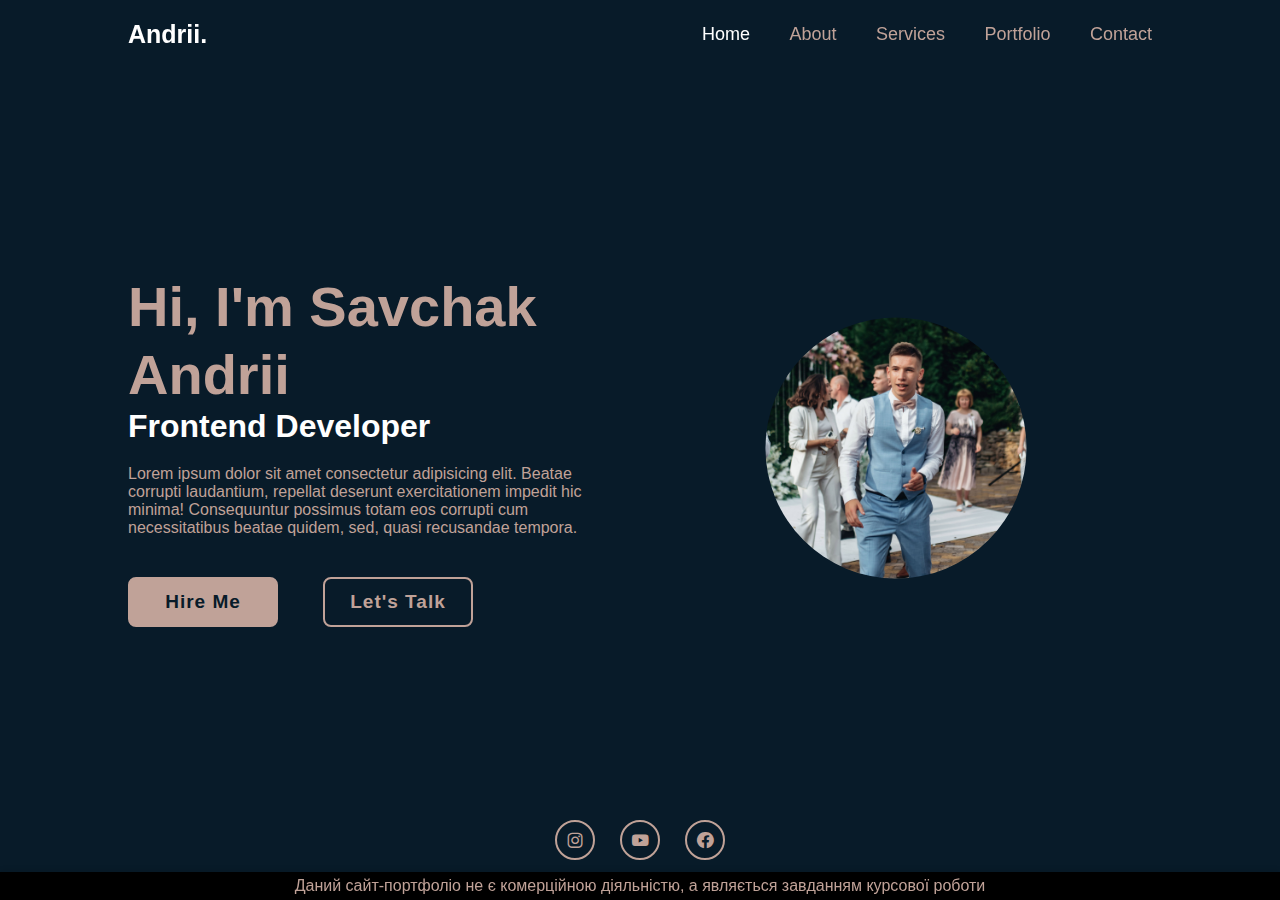
<file: index.html>
<!DOCTYPE html>
<html lang="en">
<head>
    <meta charset="UTF-8">
    <meta name="viewport" content="width=device-width, initial-scale=1.0">
    <title>Document</title>
    <link rel="stylesheet" href="./style.css">
    <link href='https://unpkg.com/boxicons@2.1.4/css/boxicons.min.css' rel='stylesheet'>
</head>
<body>
    <header class="header" id="header">
        <a href="#" class="logo">Andrii.</a>

        <nav class="navbar">
            <a class="active" href="index.html">Home</a>
            <a href="about.html">About</a>
            <a href="services.html">Services</a>
            <a href="portfolio.html">Portfolio</a>
            <a href="contact.html">Contact</a> 
        </nav>
        
        
    </header>

    <section class="home" id="text">
    <div class="home-content">
    <h1>Hi, I'm Savchak Andrii</h1>
    <h3>Frontend Developer</h3>
    <p>Lorem ipsum dolor sit amet consectetur adipisicing elit. Beatae corrupti laudantium, repellat deserunt exercitationem impedit hic minima! Consequuntur possimus totam eos corrupti cum necessitatibus beatae quidem, sed, quasi recusandae tempora.</p>
   
        <div class="btn-box">
            <a href="#">Hire Me</a>
            <a href="#">Let's Talk</a>

        </div>
        </div>

        <div class="home-sci">
            <a href="https://www.instagram.com/andriii2323?igsh=MTR4dG54aTd1cnBkMA%3D%3D&utm_source=qr"><i class='bx bxl-instagram' ></i></a>
            <a href="https://www.youtube.com/@savchak2004"><i class='bx bxl-youtube' ></i></a>
            <a href="#"><i class='bx bxl-facebook-circle'></i></a>
        </div>

        <div class="home-image">
            <img src="./0442.jpg" alt="Savchak Andrii">
          </div>

        </section>

        <footer>
            Даний сайт-портфоліо не є комерційною діяльністю, а являється завданням курсової роботи
        </footer>
       
</body>
</html>
</file>
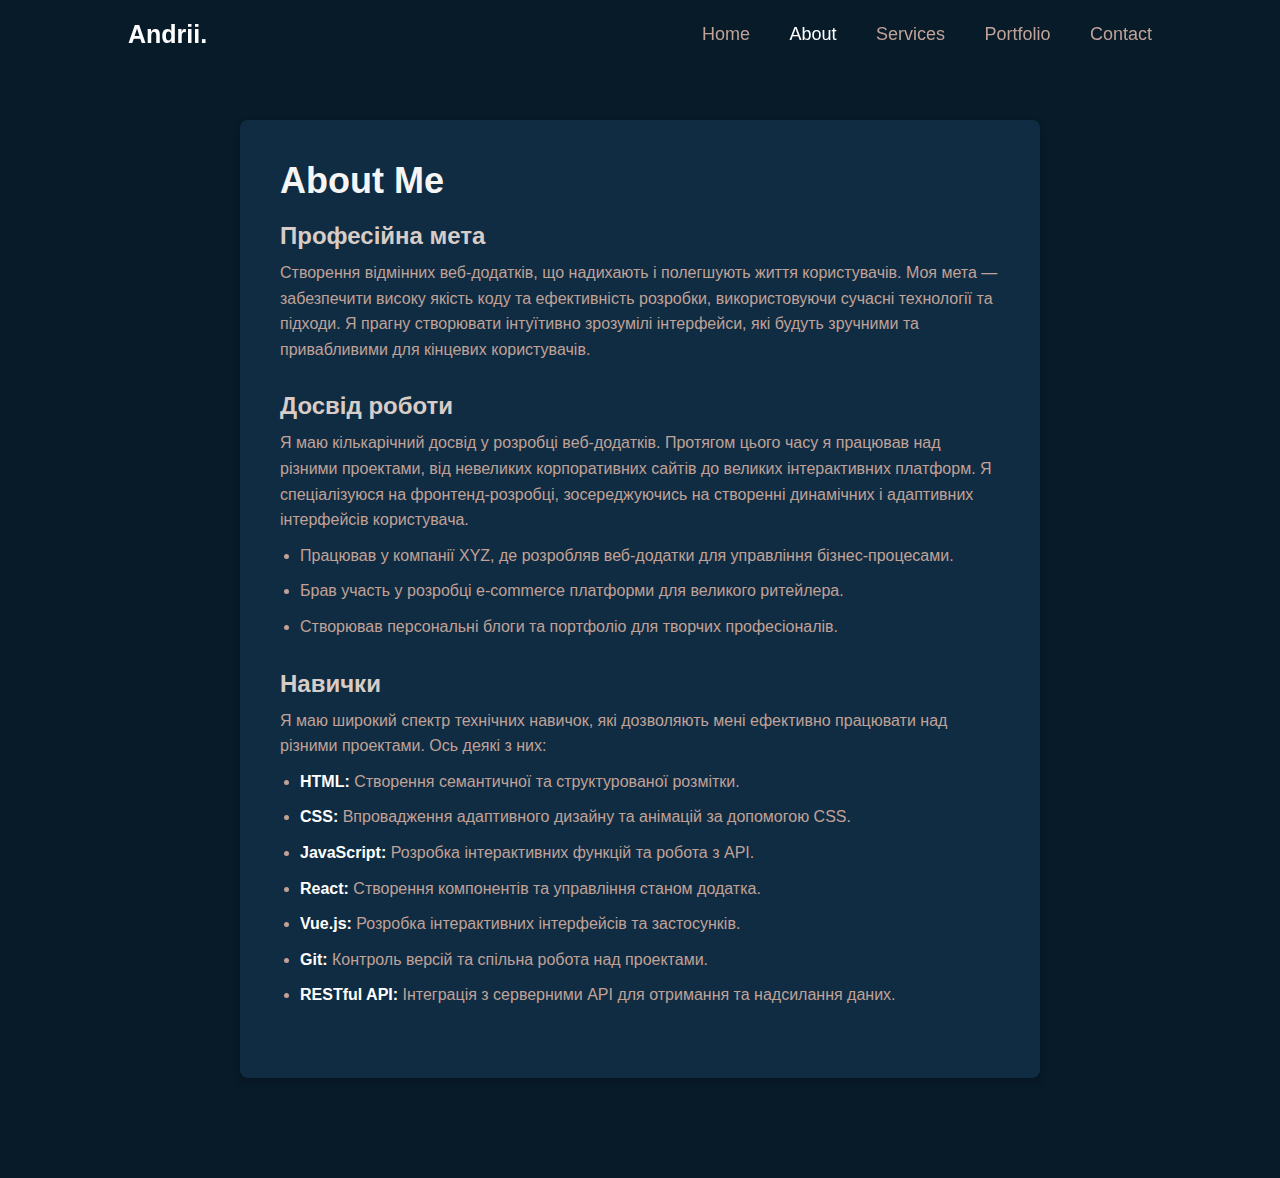
<file: About.html>
<!DOCTYPE html>
<html lang="en">
<head>
    <meta charset="UTF-8">
    <meta name="viewport" content="width=device-width, initial-scale=1.0">
    <title>About Me</title>
    <link rel="stylesheet" href="style.css">
    <link rel="stylesheet" href="about.css">
</head>
<body>
    <header class="header">
        <a href="index.html" class="logo">Andrii.</a>

        <nav class="navbar">
            <a href="index.html">Home</a>
            <a class="active" href="about.html">About</a>
            <a href="services.html">Services</a>
            <a href="portfolio.html">Portfolio</a>
            <a href="contact.html">Contact</a> 
        </nav>
    </header>

    <section class="about">
        <div class="about-content">
            <h2>About Me</h2>
            <div class="professional-goal">
                <h3>Професійна мета</h3>
                <p>Створення відмінних веб-додатків, що надихають і полегшують життя користувачів. Моя мета — забезпечити високу якість коду та ефективність розробки, використовуючи сучасні технології та підходи. Я прагну створювати інтуїтивно зрозумілі інтерфейси, які будуть зручними та привабливими для кінцевих користувачів.</p>
            </div>
            <div class="experience">
                <h3>Досвід роботи</h3>
                <p>Я маю кількарічний досвід у розробці веб-додатків. Протягом цього часу я працював над різними проектами, від невеликих корпоративних сайтів до великих інтерактивних платформ. Я спеціалізуюся на фронтенд-розробці, зосереджуючись на створенні динамічних і адаптивних інтерфейсів користувача.</p>
                <ul>
                    <li>Працював у компанії XYZ, де розробляв веб-додатки для управління бізнес-процесами.</li>
                    <li>Брав участь у розробці e-commerce платформи для великого ритейлера.</li>
                    <li>Створював персональні блоги та портфоліо для творчих професіоналів.</li>
                </ul>
            </div>
            <div class="skills">
                <h3>Навички</h3>
                <p>Я маю широкий спектр технічних навичок, які дозволяють мені ефективно працювати над різними проектами. Ось деякі з них:</p>
                <ul>
                    <li><strong>HTML:</strong> Створення семантичної та структурованої розмітки.</li>
                    <li><strong>CSS:</strong> Впровадження адаптивного дизайну та анімацій за допомогою CSS.</li>
                    <li><strong>JavaScript:</strong> Розробка інтерактивних функцій та робота з API.</li>
                    <li><strong>React:</strong> Створення компонентів та управління станом додатка.</li>
                    <li><strong>Vue.js:</strong> Розробка інтерактивних інтерфейсів та застосунків.</li>
                    <li><strong>Git:</strong> Контроль версій та спільна робота над проектами.</li>
                    <li><strong>RESTful API:</strong> Інтеграція з серверними API для отримання та надсилання даних.</li>
                </ul>
            </div>
        </div>
    </section>
</body>
</html>
</file>
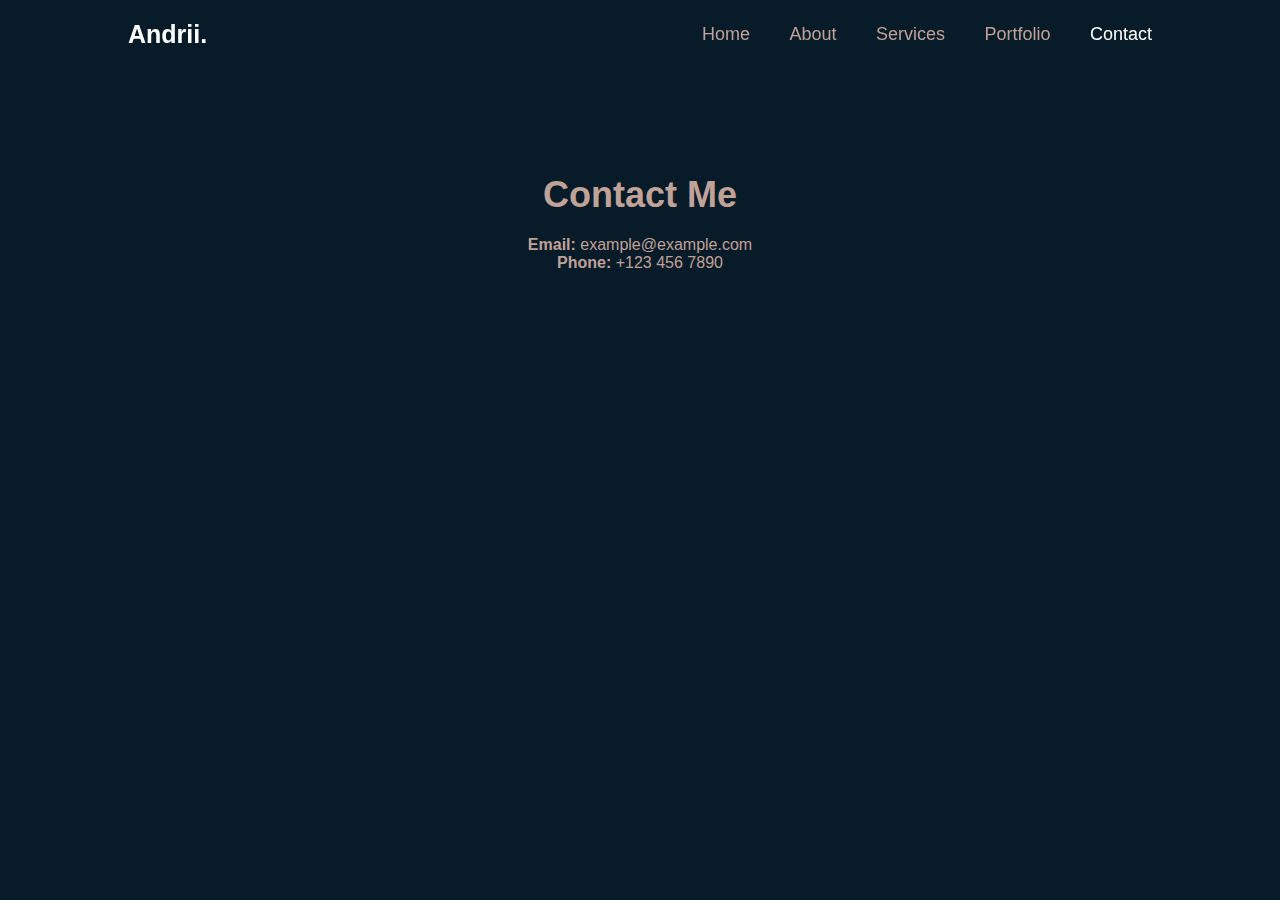
<file: Contact.html>
<!DOCTYPE html>
<html lang="en">
<head>
    <meta charset="UTF-8">
    <meta name="viewport" content="width=device-width, initial-scale=1.0">
    <title>Contact Me</title>
    <link rel="stylesheet" href="style.css">
    <link rel="stylesheet" href="contact.css">
</head>
<body>
    <header class="header">
        <a href="#" class="logo">Andrii.</a>

        <nav class="navbar">
            <a href="index.html">Home</a>
            <a href="about.html">About</a>
            <a href="services.html">Services</a>
            <a href="portfolio.html">Portfolio</a>
            <a class="active" href="contact.html">Contact</a> 
        </nav>
    </header>

    <section class="contact">
        <div class="contact-content">
            <h2>Contact Me</h2>
            <p><strong>Email:</strong> example@example.com</p>
            <p><strong>Phone:</strong> +123 456 7890</p>
            <iframe src="https://www.google.com/maps/embed?pb=!1m18!1m12!1m3!1d2525.703322085525!2d25.29425707607787!3d50.72544296752643!2m3!1f0!2f0!3f0!3m2!1i1024!2i768!4f13.1!3m3!1m2!1s0x4725999f70f99817%3A0x24b3061df232a04f!2z0JvRg9GG0YzQutC40Lkg0L3QsNGG0ZbQvtC90LDQu9GM0L3QuNC5INGC0LXRhdC90ZbRh9C90LjQuSDRg9C90ZbQstC10YDRgdC40YLQtdGC!5e0!3m2!1suk!2sua!4v1716728787726!5m2!1suk!2sua" width="600" height="450" style="border:0;" allowfullscreen="" loading="lazy" referrerpolicy="no-referrer-when-downgrade"></iframe>
        </div>
    </section>
</body>
</html>
</file>
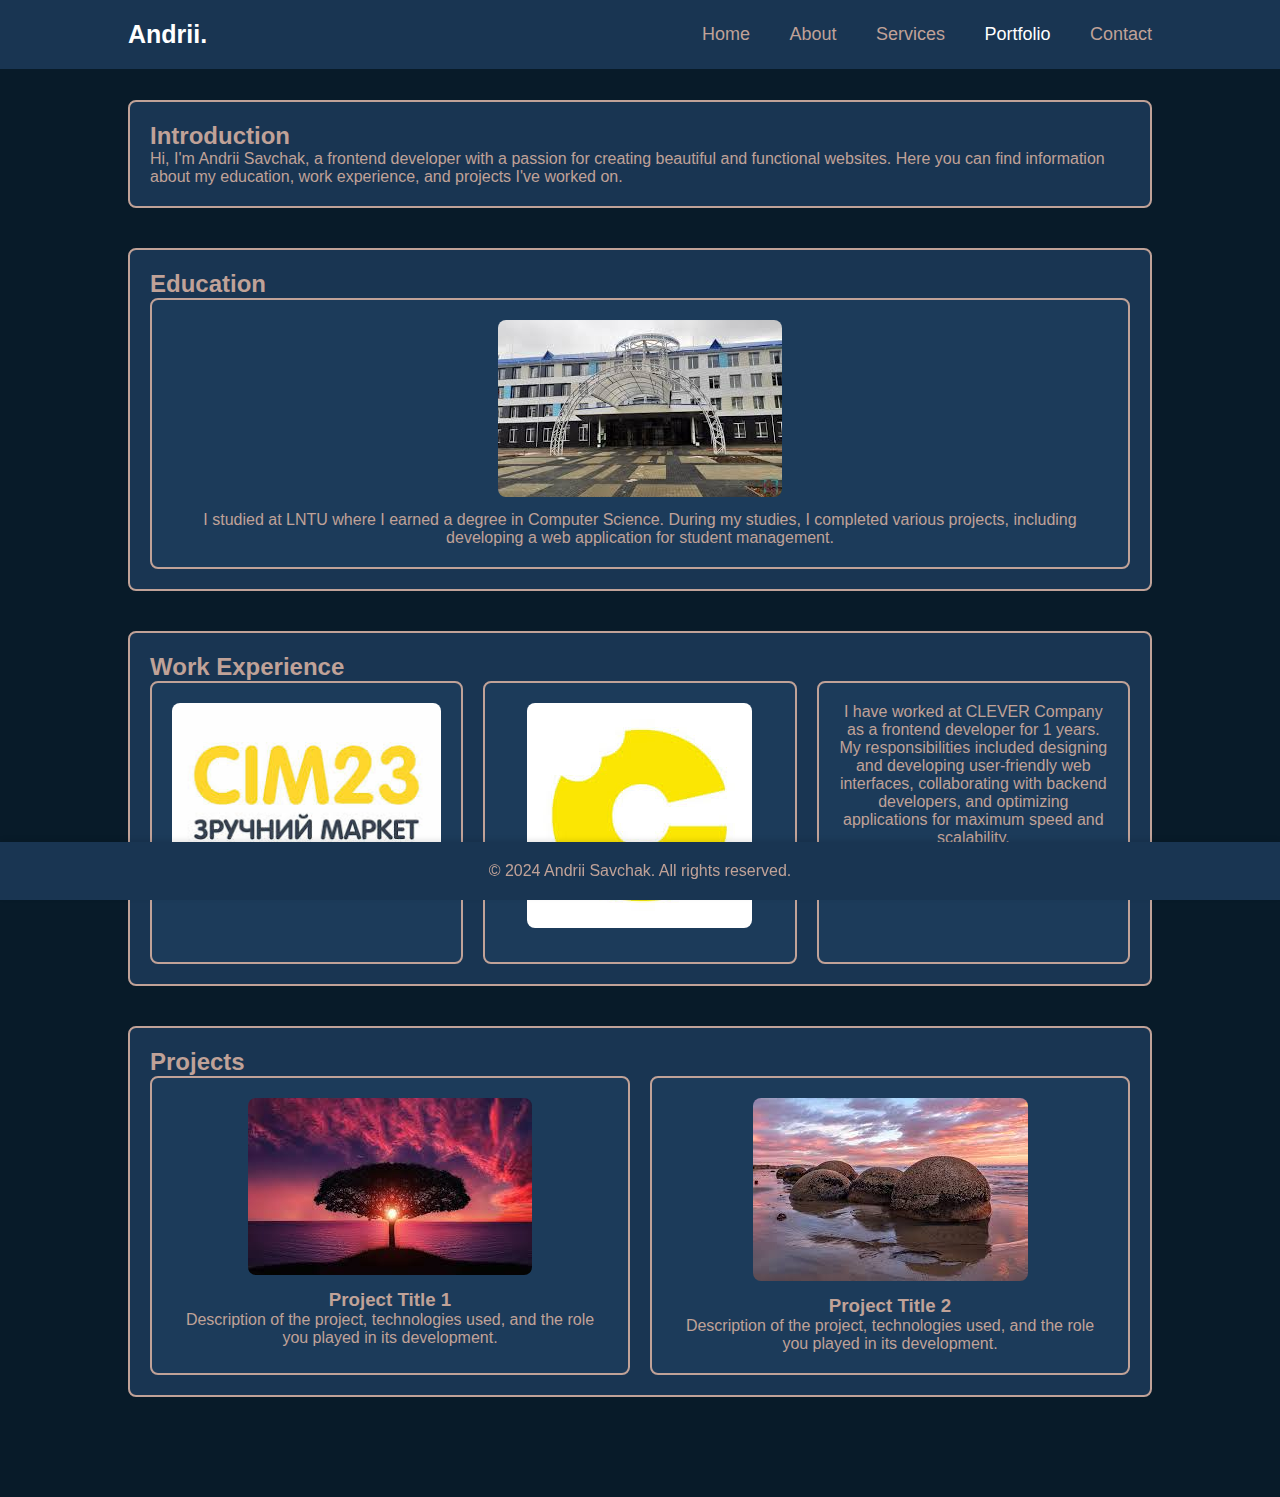
<file: Portfolio.html>
<!DOCTYPE html>
<html lang="en">
<head>
    <meta charset="UTF-8">
    <meta name="viewport" content="width=device-width, initial-scale=1.0">
    <title>Portfolio</title>
    <link rel="stylesheet" href="style.css">
    <link rel="stylesheet" href="portfolio.css">
    <link href='https://unpkg.com/boxicons@2.1.4/css/boxicons.min.css' rel='stylesheet'>
</head>
<body>
    <header class="header" id="header">
        <a href="#" class="logo">Andrii.</a>
        <nav class="navbar">
            <a href="index.html">Home</a>
            <a href="about.html">About</a>
            <a href="services.html">Services</a>
            <a class="active" href="portfolio.html">Portfolio</a>
            <a href="contact.html">Contact</a> 
        </nav>
    </header>

    <main class="main-content">
        <section id="introduction" class="section">
            <h2>Introduction</h2>
            <p>Hi, I'm Andrii Savchak, a frontend developer with a passion for creating beautiful and functional websites. Here you can find information about my education, work experience, and projects I've worked on.</p>
        </section>

        <section id="education" class="section">
            <h2>Education</h2>
            <div class="portfolio-grid">
                <div class="portfolio-item">
                    <img src="education-photo.jpg" alt="Education Photo">
                    <p>I studied at LNTU where I earned a degree in Computer Science. During my studies, I completed various projects, including developing a web application for student management.</p>
                </div>
            </div>
        </section>

        <section id="work-experience" class="section">
            <h2>Work Experience</h2>
            <div class="portfolio-grid">
                <div class="portfolio-item">
                    <img src="work-photo1.jpg" alt="Work Photo 1">
                </div>
                <div class="portfolio-item">
                    <img src="work-photo2.jpg" alt="Work Photo 2">
                </div>
                <div class="portfolio-item">
                    <p>I have worked at CLEVER Company as a frontend developer for 1 years. My responsibilities included designing and developing user-friendly web interfaces, collaborating with backend developers, and optimizing applications for maximum speed and scalability.</p>
                </div>
            </div>
        </section>

        <section id="projects" class="section">
            <h2>Projects</h2>
            <div class="portfolio-grid">
                <div class="portfolio-item">
                    <img src="project-photo1.jpg" alt="Project Photo 1">
                    <h3>Project Title 1</h3>
                    <p>Description of the project, technologies used, and the role you played in its development.</p>
                </div>
                <div class="portfolio-item">
                    <img src="project-photo2.jpg" alt="Project Photo 2">
                    <h3>Project Title 2</h3>
                    <p>Description of the project, technologies used, and the role you played in its development.</p>
                </div>
            </div>
        </section>
    </main>

    <footer>
        <p>&copy; 2024 Andrii Savchak. All rights reserved.</p>
    </footer>
</body>
</html>
</file>
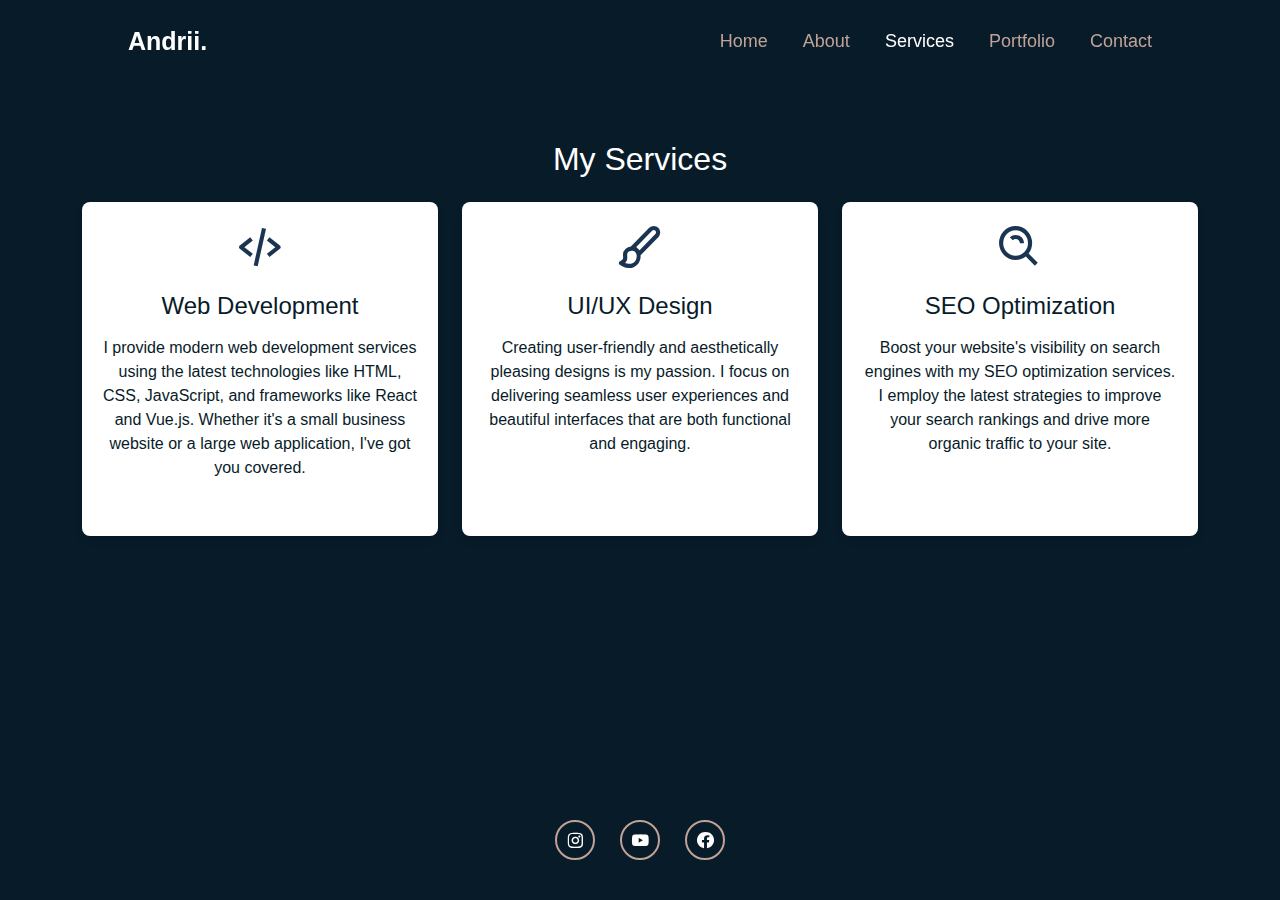
<file: Services.html>
<!DOCTYPE html>
<html lang="en">
<head>
    <meta charset="UTF-8">
    <meta name="viewport" content="width=device-width, initial-scale=1.0">
    <title>Services</title>
    <link rel="stylesheet" href="style.css">
    <link rel="stylesheet" href="services.css">
    <link href='https://unpkg.com/boxicons@2.1.4/css/boxicons.min.css' rel='stylesheet'>
    <link href="https://cdn.jsdelivr.net/npm/bootstrap@5.3.3/dist/css/bootstrap.min.css" rel="stylesheet" integrity="sha384-QWTKZyjpPEjISv5WaRU9OFeRpok6YctnYmDr5pNlyT2bRjXh0JMhjY6hW+ALEwIH" crossorigin="anonymous">
</head>
<body>
    <header class="header" id="header">
        <a href="#" class="logo">Andrii.</a>
        <nav class="navbar">
            <a href="index.html">Home</a>
            <a href="about.html">About</a>
            <a class="active" href="services.html">Services</a>
            <a href="portfolio.html">Portfolio</a>
            <a href="contact.html">Contact</a>
        </nav>
    </header>

    <div class="container mt-5">
        <h2 class="text-center mb-4">My Services</h2>
        <div class="row text-center">
            <div class="col-md-4">
                <div class="service-box">
                    <i class='bx bx-code-alt'></i>
                    <h4>Web Development</h4>
                    <p>I provide modern web development services using the latest technologies like HTML, CSS, JavaScript, and frameworks like React and Vue.js. Whether it's a small business website or a large web application, I've got you covered.</p>
                </div>
            </div>
            <div class="col-md-4">
                <div class="service-box">
                    <i class='bx bx-paint'></i>
                    <h4>UI/UX Design</h4>
                    <p>Creating user-friendly and aesthetically pleasing designs is my passion. I focus on delivering seamless user experiences and beautiful interfaces that are both functional and engaging.</p>
                </div>
            </div>
            <div class="col-md-4">
                <div class="service-box">
                    <i class='bx bx-search-alt'></i>
                    <h4>SEO Optimization</h4>
                    <p>Boost your website's visibility on search engines with my SEO optimization services. I employ the latest strategies to improve your search rankings and drive more organic traffic to your site.</p>
                </div>
            </div>
        </div>
    </div>

    <script src="https://cdn.jsdelivr.net/npm/bootstrap@5.3.3/dist/js/bootstrap.bundle.min.js" integrity="sha384-YvpcrYf0tY3lHB60NNkmXc5s9fDVZLESaAA55NDzOxhy9GkcIdslK1eN7N6jIeHz" crossorigin="anonymous"></script>
    <div class="home-sci">
        <a href="https://www.instagram.com/andriii2323?igsh=MTR4dG54aTd1cnBkMA%3D%3D&utm_source=qr"><i class='bx bxl-instagram' ></i></a>
        <a href="https://www.youtube.com/@savchak2004"><i class='bx bxl-youtube' ></i></a>
        <a href="#"><i class='bx bxl-facebook-circle'></i></a>
    </div>

</body>
</html>
</file>
<file: style.css>
* {
    margin: 0;
    padding: 0;
    box-sizing: border-box;
    font-family: "Poppins", sans-serif;
  }
  
  body {
    background-color: #081b29!important;
    color: #c0a298;
  }
  
  .header {
    position: fixed;
    top: 0;
    left: 0;
    width: 100%;
    padding: 20px 10%;
    background-color: transparent;
    display: flex;
    justify-content: space-between;
    align-items: center;
    z-index: 100;
  }
  
  .logo {
    font-size: 25px;
    color: white;
    text-decoration: none;
    font-weight: 600;
  }
  
  .navbar a {
    font-size: 18px;
    color: #c0a298;
    text-decoration: none;
    font-weight: 500;
    margin-left: 35px;
    transition: 0.3s;
  }
  
  .navbar a:hover,
  .navbar a.active {
    color: white;
  }
  
  .home {
    height: 100vh;
    display: flex;
    align-items: center;
    justify-content: center;
    padding: 0 10%;
  }
  
  .home-container {
    display: flex;
    align-items: center;
    justify-content: space-between;
    width: 100%;
  }
  
  .home-content {
    flex: 1;
    padding-right: 20px;
  }
  
  .home-image {
    flex: 0 0 auto;
    max-width: 50%; /* Додаємо обмеження по ширині для зображення */
  }
  
  .home-image img {
    width: 100%;
    height: auto;
    border-radius: 8px;
    clip-path: circle(30% at 50% 50%); /* Обрізаємо зображення по колу */
  }
  
  .home-sci {
    margin-top: 20px;
  }
  
  .home-content h1 {
    font-size: 56px;
    font-weight: 700;
    line-height: 1.2;
  }
  
  .home-content h3 {
    font-size: 32px;
    font-weight: 700;
    color: white;
  }
  
  .home-content p {
    margin: 20px 0 40px;
    font-size: 16px;
  }
  
  .home-content .btn-box {
    display: flex;
    justify-content: space-between;
    width: 345px;
    height: 50px;
  }
  
  .btn-box a {
    position: relative;
    display: inline-flex;
    justify-content: center;
    align-items: center;
    width: 150px;
    height: 100%;
    background: #c0a298;
    border: 2px solid #c0a298;
    border-radius: 8px;
    font-size: 19px;
    color: #081b29;
    text-decoration: none;
    font-weight: 600;
    letter-spacing: 1px;
    z-index: 1;
    overflow: hidden;
    transition: 0.5s;
  }
  
  .btn-box a:hover {
    color: #c0a298;
  }
  
  .btn-box a:nth-child(2) {
    background: transparent;
    color: #c0a298;
  }
  
  .btn-box a:nth-child(2):hover {
    color: #081b29;
  }
  
  .btn-box a:nth-child(2)::before {
    background: #c0a298;
  }
  
  .btn-box a::before {
    content: '';
    position: absolute;
    top: 0;
    left: 0;
    width: 0;
    height: 100%;
    background: #081b29;
    z-index: -1;
    transition: 0.5s;
  }
  
  .btn-box a:hover::before {
    width: 100%;
  }
  
  .home-sci {
    position: absolute;
    bottom: 40px;
    width: 170px;
    display: flex;
    justify-content: space-between;
  }
  
  .home-sci a {
    position: relative;
    display: inline-flex;
    justify-content: center;
    align-items: center;
    width: 40px;
    height: 40px;
    background: transparent;
    border: 2px solid #c0a298;
    border-radius: 50%;
    font-size: 20px;
    color: #c0a298;
    text-decoration: none;
    z-index: 1;
    overflow: hidden;
    transition: 0.5s;
  }
  
  .home-sci a:hover {
    color: #081b29;
  }
  
  .home-sci a::before {
    content: '';
    position: absolute;
    top: 0;
    left: 0;
    width: 0;
    height: 100%;
    background: #c0a298;
    z-index: -1;
    transition: 0.5s;
  }
  
  .home-sci a:hover::before {
    width: 100%;
  }
  

  footer {
    position: fixed; /* Зафіксує футер внизу сторінки */
    bottom: 0;
    width: 100%;
    background-color: #000000; /* Колір фону */
    text-align: center; /* Вирівнювання тексту по центру */
    padding: 5px; /* Внутрішні відступи */
    box-shadow: 0 -2px 5px rgba(0, 0, 0, 0.1); /* Тінь */
}
</file>
<file: about.css>
.about {
    padding: 100px 10%;
    display: flex;
    justify-content: center;
    align-items: center;
    min-height: 100vh;
    background-color: #081b29;
}

.about-content {
    max-width: 800px;
    background: #102c42;
    padding: 40px;
    border-radius: 8px;
    box-shadow: 0 4px 8px rgba(0, 0, 0, 0.2);
    margin-top: 20px; /* Додаємо відступ зверху */
}

.about-content h2 {
    font-size: 36px;
    margin-bottom: 20px;
    color: whitesmoke;
}

.professional-goal, .experience, .skills {
    margin-bottom: 30px;
}

.professional-goal h3, .experience h3, .skills h3 {
    font-size: 24px;
    margin-bottom: 10px;
    color: #d8ccc7;
}

.professional-goal p, .experience p, .skills p {
    margin-bottom: 10px;
    line-height: 1.6;
}

ul {
    list-style-type: disc;
    margin-left: 20px;
}

ul li {
    margin-bottom: 10px;
    line-height: 1.6;
    color: #c0a298;
}

ul li strong {
    color: #fff;
}
</file>
<file: contact.css>
.contact {
    padding: 100px 10%;
    display: flex;
    justify-content: center;
    align-items: center;
    min-height: 100vh;
    background-color: #081b29;
}

.contact-content {
    text-align: center;
}

.contact-content h2 {
    font-size: 36px;
    margin-bottom: 20px;
    color: #c0a298;
}

.modal {
    display: none;
    position: fixed;
    z-index: 1000;
    left: 0;
    top: 0;
    width: 100%;
    height: 100%;
    overflow: auto;
    background-color: rgba(0, 0, 0, 0.5);
    justify-content: center;
    align-items: center;
}

.modal-content {
    background-color: #102c42;
    padding: 20px;
    border-radius: 8px;
    width: 80%;
    max-width: 600px;
    text-align: center;
    color: #c0a298;
}

.close-btn {
    position: absolute;
    top: 20px;
    right: 20px;
    font-size: 24px;
    cursor: pointer;
}

#map {
    width: 100%;
    height: 300px;
    margin-top: 20px;
    border-radius: 8px;
}
</file>
<file: portfolio.css>
/* Основний стиль */
* {
    margin: 0;
    padding: 0;
    box-sizing: border-box;
    font-family: "Poppins", sans-serif;
}

body {
    background-color: #081b29;
    color: #c0a298;
    display: flex;
    flex-direction: column;
    min-height: 100vh;
}

.header {
    position: fixed;
    top: 0;
    left: 0;
    width: 100%;
    padding: 20px 10%;
    background-color: #193552;
    display: flex;
    justify-content: space-between;
    align-items: center;
    z-index: 100;
}

.logo {
    font-size: 25px;
    color: white;
    text-decoration: none;
    font-weight: 600;
}

.navbar a {
    font-size: 18px;
    color: #c0a298;
    text-decoration: none;
    font-weight: 500;
    margin-left: 35px;
    transition: 0.3s;
}

.navbar a:hover,
.navbar a.active {
    color: white;
}

.main-content {
    padding: 100px 10%;
    display: grid;
    gap: 40px;
}

.section {
    background-color: #193552;
    padding: 20px;
    border-radius: 8px;
    border: 2px solid #c0a298;
}

.portfolio-grid {
    display: grid;
    grid-template-columns: repeat(auto-fit, minmax(300px, 1fr));
    gap: 20px;
}

.portfolio-item {
    background-color: #1c3b5a;
    padding: 20px;
    border-radius: 8px;
    border: 2px solid #c0a298;
    text-align: center;
}

.portfolio-item img {
    max-width: 100%;
    height: auto;
    border-radius: 8px;
    margin-bottom: 10px;
}

#skills ul {
    list-style: none;
    padding: 0;
}

#skills ul li {
    margin: 10px 0;
}

blockquote {
    border-left: 5px solid #c0a298;
    padding-left: 20px;
    margin: 20px 0;
    font-style: italic;
}

footer {
    background-color: #193552;
    color: #c0a298;
    text-align: center;
    padding: 20px 0;
}
</file>
<file: services.css>
body {
    background-color: #193552;
    color: #c0a298;
    margin-top: 120px !important;
}

.header {
    position: fixed;
    top: 0;
    left: 0;
    width: 100%;
    padding: 20px 10%;
    background-color: transparent;
    display: flex;
    justify-content: space-between;
    align-items: center;
    z-index: 100;
}

.logo {
    font-size: 25px;
    color: white;
    text-decoration: none;
    font-weight: 600;
}

.navbar a {
    font-size: 18px;
    color: #c0a298;
    text-decoration: none;
    font-weight: 500;
    margin-left: 35px;
    transition: 0.3s;
}

.navbar a:hover,
.navbar a.active {
    color: white;
}

.container {
    margin-top: 100px;
    padding: 20px;
}

h2 {
    color: #ffffff !important; /* Світліший колір для заголовка */
}

.service-box {
    background-color: white;
    color: #081b29;
    padding: 20px;
    margin-bottom: 20px;
    border-radius: 8px;
    transition: transform 0.3s, box-shadow 0.3s;
    box-shadow: 0 4px 8px rgba(0, 0, 0, 0.1);
    height: 100%; /* Забезпечує, що всі картки мають однакову висоту */
}

.service-box:hover {
    transform: translateY(-10px);
    box-shadow: 0 8px 16px rgba(0, 0, 0, 0.2);
}

.service-box i {
    font-size: 50px;
    color: #193552;
    margin-bottom: 20px;
}

.service-box h4 {
    color: #081b29;
    margin-bottom: 15px;
}

.service-box p {
    color: #081b29;
}

.row {
    display: flex;
    justify-content: center;
    align-items: stretch; /* Забезпечує однакову висоту карток */
}

.home-sci {
    position: absolute;
    bottom: 40px;
    width: 170px;
    display: flex;
    justify-content: space-between;
  }
  
  .home-sci a {
    position: relative;
    display: inline-flex;
    justify-content: center;
    align-items: center;
    width: 40px;
    height: 40px;
    background: transparent;
    border: 2px solid #c0a298;
    border-radius: 50%;
    font-size: 20px;
    color: #ffffff;
    text-decoration: none;
    z-index: 1;
    overflow: hidden;
    transition: 0.5s;
  }
  
  .home-sci a:hover {
    color: #081b29;
  }
  
  .home-sci a::before {
    content: '';
    position: absolute;
    top: 0;
    left: 0;
    width: 0;
    height: 100%;
    background: #c0a298;
    z-index: -1;
    transition: 0.5s;
  }
  
  .home-sci a:hover::before {
    width: 100%;
  }

  .home-sci {
    position: fixed; /* Змінено на fixed, щоб блок був видимим під час прокрутки */
    bottom: 40px;
    left: 50%; /* Вирівнює блок по горизонталі відносно центру сторінки */
    transform: translateX(-50%); /* Зміщує блок назад на половину своєї ширини */
    width: 170px;
    display: flex;
    justify-content: space-between;
    z-index: 999; /* Забезпечує, щоб блок був поверх інших елементів */
}
</file>
